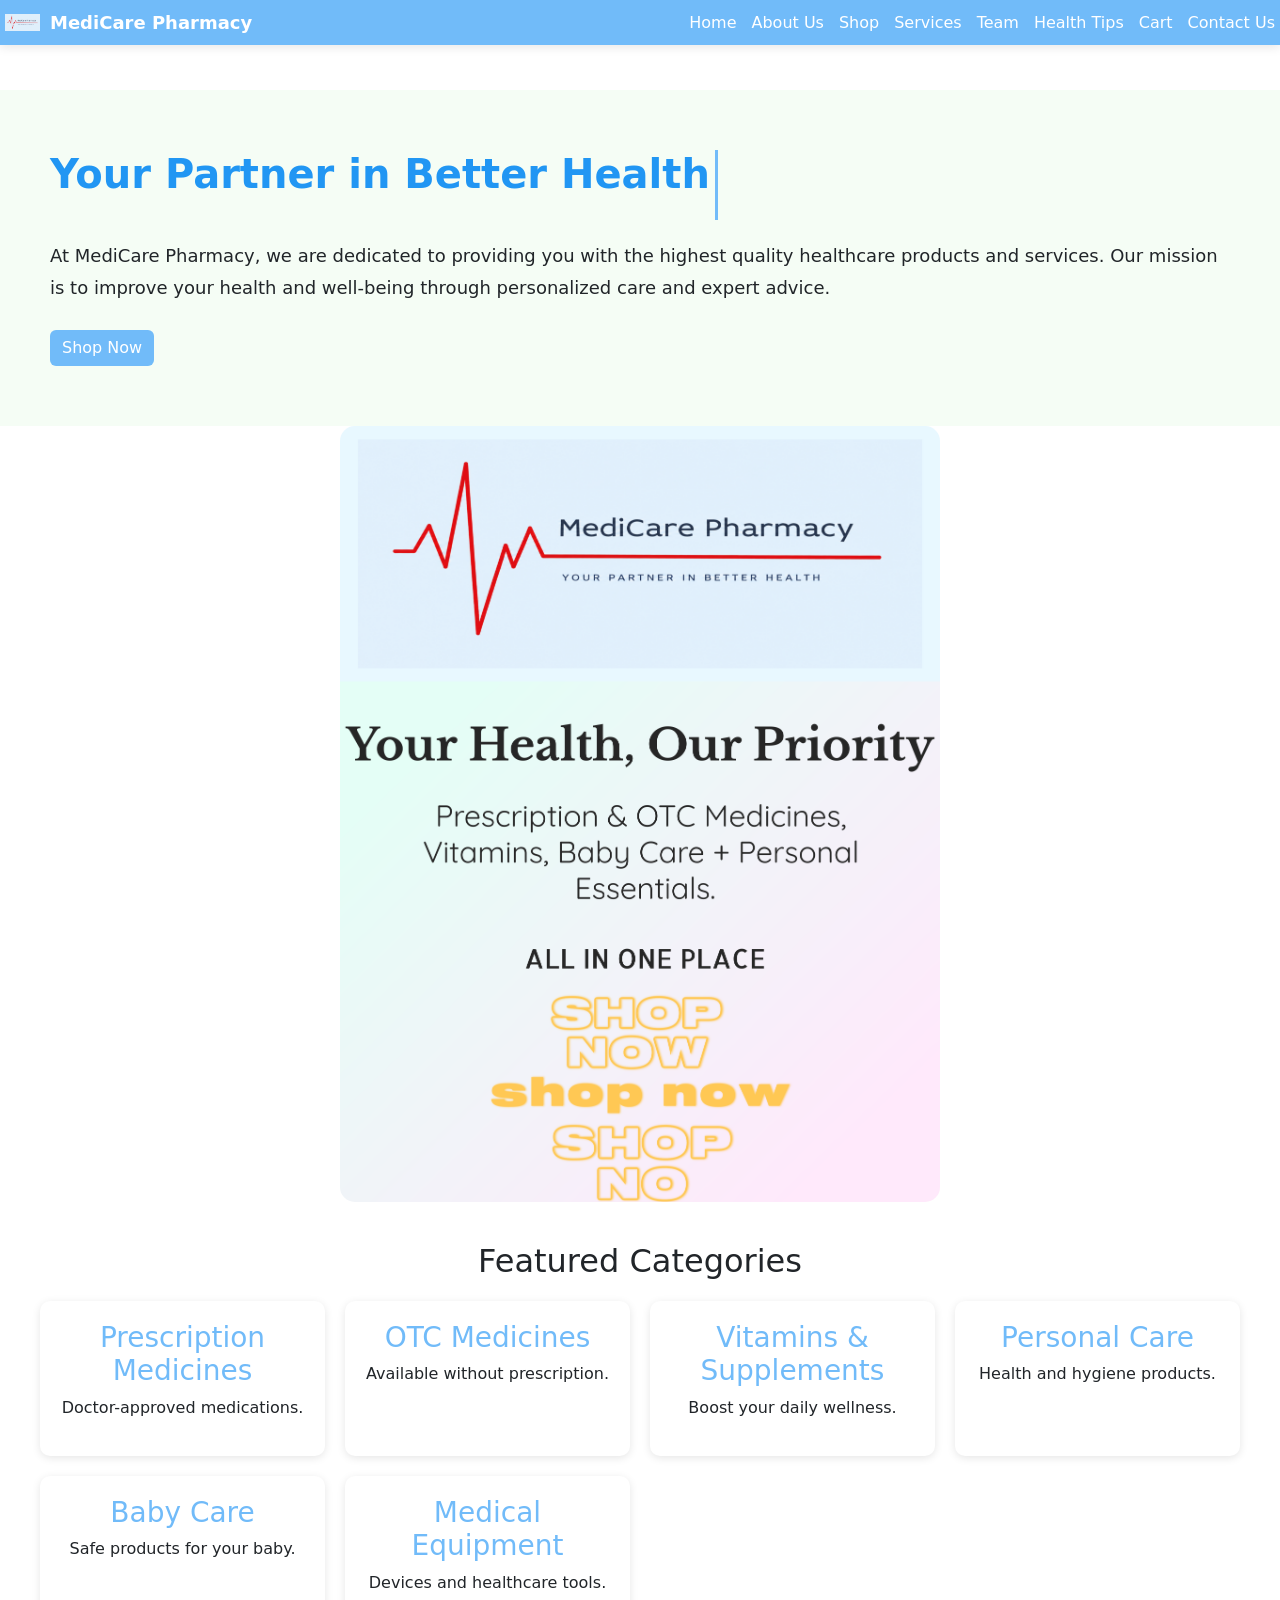
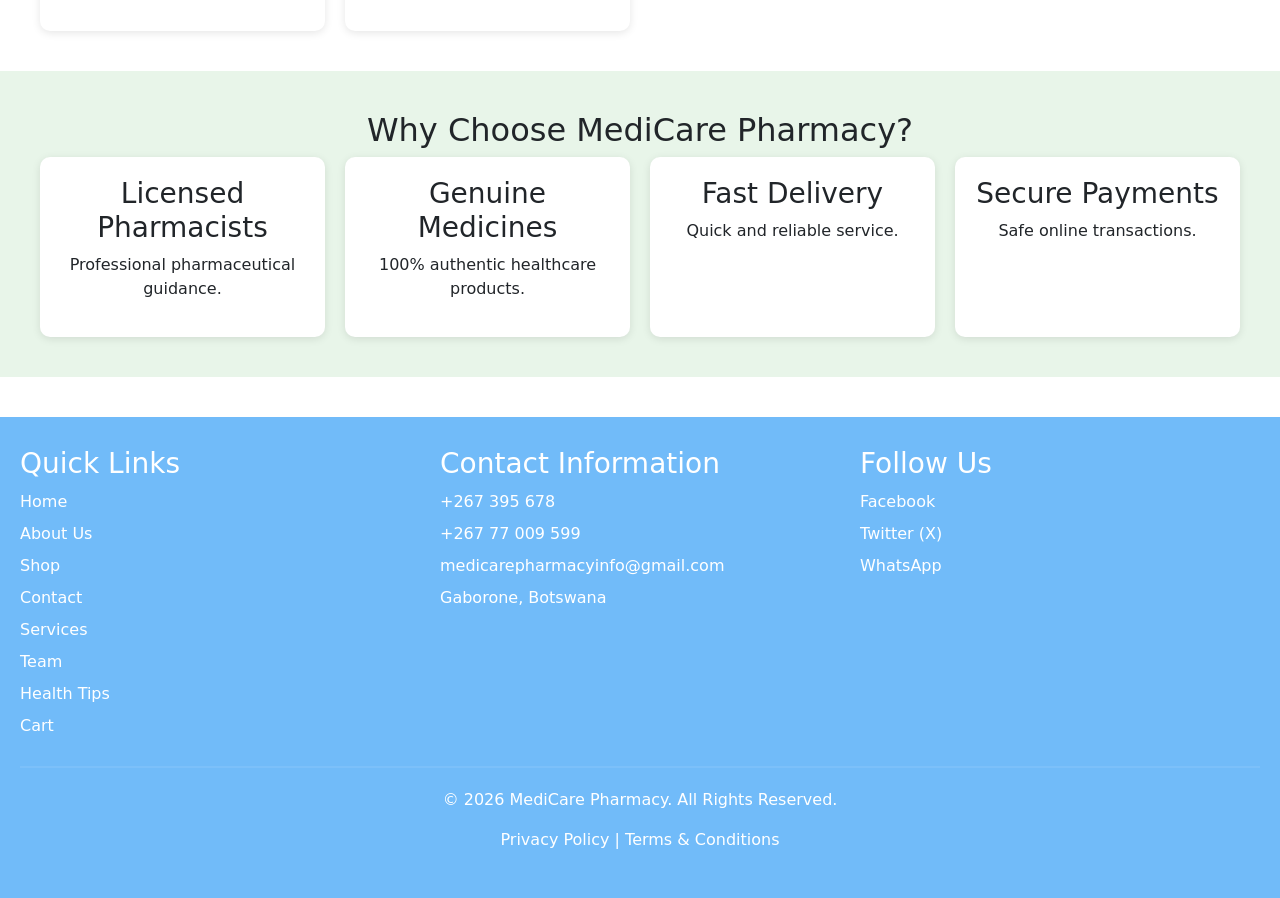
<file: index.html>
<!DOCTYPE html>
<html lang="en">
<head>
    <meta charset="UTF-8">
    <meta name="viewport" content="width=device-width, initial-scale=1.0">
    <title>MediCare Pharmacy</title>
    <link rel="stylesheet" href="stylesheet.css">
    <link href="https://cdn.jsdelivr.net/npm/bootstrap@5.3.3/dist/css/bootstrap.min.css" rel="stylesheet">
</head>
<body>
    
  <header>

    <nav class="navbar-custom">

        <div class="nav-logo">
            <img src="images/MediCare Pharmacy Logo.png" alt="MediCare Pharmacy Logo" class="nav-logo-img">

            <span>MediCare Pharmacy</span>
        </div>

        <ul class="nav-links">

            <li><a href="index.html">Home</a></li>

            <li><a href="about.html">About Us</a></li>

            <li><a href="shop.html">Shop</a></li>

            <li><a href="services.html">Services</a></li>

            <li><a href="team.html">Team</a></li>

            <li><a href="healthtips.html">Health Tips</a></li>

            <li><a href="cart.html">Cart</a></li>

            <li><a href="contact.html">Contact Us</a></li>

        </ul>

    </nav>

</header>
        <!-- HOME -->
         <section id="home">

         <div class="hero">

    
        <!--Left Column-->
        <div class="hero-text">

           <h2 id="typing-headline">Your Partner in Better Health</h2>
            <p>At MediCare Pharmacy, we are dedicated to providing you with the highest quality healthcare products and services. Our mission is to improve your health and well-being through personalized care and expert advice.</p>
           
            <a href="shop.html" class="btn btn-success">Shop Now</a>

        </div>

    </div>

    <!--Right Column-->
        <div class="hero-image">
            <img src="images/MediCare Pharmacy Banner.png" alt="MediCare Pharmacy Banner">
        </div>
    </div>
    </section>

    <!-- FEATURED CATEGORIES -->

<section class="categories-section">

    <h2>Featured Categories</h2>

    <div class="categories">

        <div class="category-card">
            <h3> Prescription Medicines</h3>
            <p>Doctor-approved medications.</p>
        </div>

        <div class="category-card">
            <h3> OTC Medicines</h3>
            <p>Available without prescription.</p>
        </div>

        <div class="category-card">
            <h3>Vitamins & Supplements</h3>
            <p>Boost your daily wellness.</p>
        </div>

        <div class="category-card">
            <h3>Personal Care</h3>
            <p>Health and hygiene products.</p>
        </div>

        <div class="category-card">
            <h3>Baby Care</h3>
            <p>Safe products for your baby.</p>
        </div>

        <div class="category-card">
            <h3>Medical Equipment</h3>
            <p>Devices and healthcare tools.</p>
        </div>

    </div>

</section>

<!-- WHY CHOOSE US -->

<section class="why-us">

    <h2>Why Choose MediCare Pharmacy?</h2>

    <div class="features">

        <div class="feature">
            <h3> Licensed Pharmacists</h3>
            <p>Professional pharmaceutical guidance.</p>
        </div>

        <div class="feature">
            <h3> Genuine Medicines</h3>
            <p>100% authentic healthcare products.</p>
        </div>

        <div class="feature">
            <h3>Fast Delivery</h3>
            <p>Quick and reliable service.</p>
        </div>

        <div class="feature">
            <h3>Secure Payments</h3>
            <p>Safe online transactions.</p>
        </div>

    </div>

</section>

<footer>

    <div class="footer-container">

        <div class="footer-section">
            <h3>Quick Links</h3>
            <p><a href="index.html">Home</a></p>
            <p><a href="about.html">About Us</a></p>
            <p><a href="shop.html">Shop</a></p>
            <p><a href="contact.html">Contact</a></p>
            <p><a href="services.html">Services</a></p>
            <p><a href="team.html">Team</a></p>
            <p><a href="healthtips.html">Health Tips</a></p>
            <p><a href="cart.html">Cart</a></p>

        </div>

        <div class="footer-section">
            <h3>Contact Information</h3>
            <p>+267 395 678</p>
            <p>+267 77 009 599</p>
            <p><a href="mailto:medicarepharmacyinfo@gmail.com">medicarepharmacyinfo@gmail.com</a></p>
            <p>Gaborone, Botswana</p>
        </div>

        <div class="footer-section">
            <h3>Follow Us</h3>

            <p>
                <a href="https://www.facebook.com" target="_blank">
                    Facebook
                </a>
            </p>

            <p>
                <a href="https://www.twitter.com" target="_blank">
                    Twitter (X)
                </a>
            </p>

            <p>
                <a href="https://wa.me/26777009599" target="_blank">
                    WhatsApp
                </a>
            </p>
        </div>

    </div>

    <hr>

    <div class="footer-bottom">
        <p>©️ 2026 MediCare Pharmacy. All Rights Reserved.</p>
        <p>Privacy Policy | Terms & Conditions</p>
    </div>

</footer>

<script src="script.js"></script>

<script src="https://cdn.jsdelivr.net/npm/bootstrap@5.3.3/dist/js/bootstrap.bundle.min.js"></script>

</body>
</html>
</file>
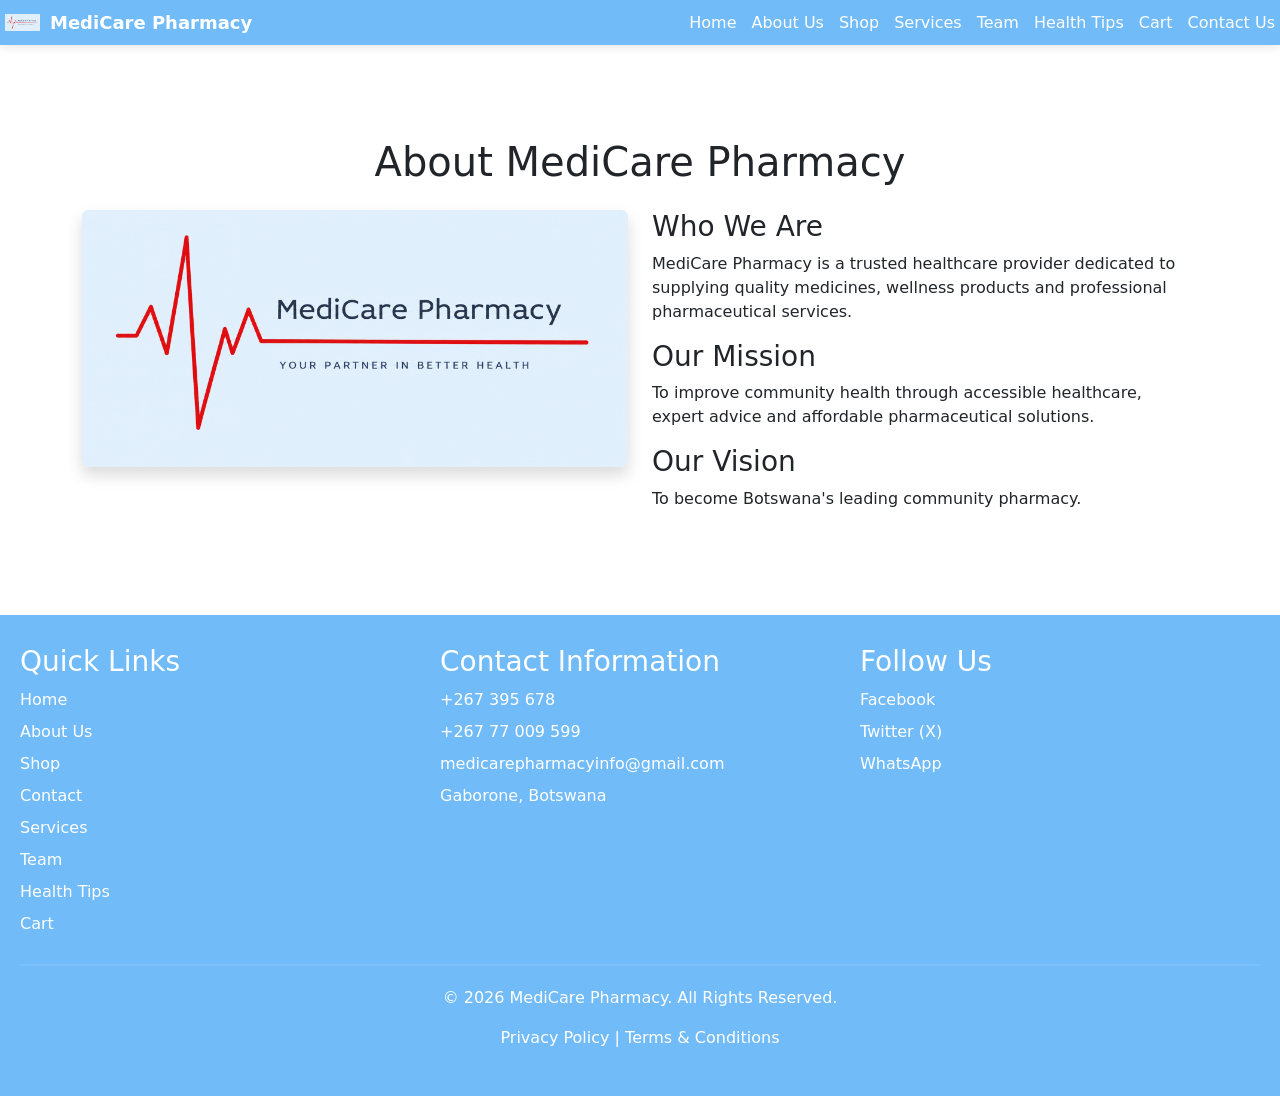
<file: about.html>
<!DOCTYPE html>
<html lang="en">
<head>
    <meta charset="UTF-8">
    <meta name="viewport" content="width=device-width, initial-scale=1.0">
    <title>About Us - MediCare Pharmacy</title>
    <link rel="stylesheet" href="stylesheet.css">
    <link href="https://cdn.jsdelivr.net/npm/bootstrap@5.3.3/dist/css/bootstrap.min.css" rel="stylesheet">
</head>
<body>

     <nav class="navbar-custom">

        <div class="nav-logo">
            <img src="images/MediCare Pharmacy Logo.png" alt="MediCare Pharmacy Logo" class="nav-logo-img">

            <span>MediCare Pharmacy</span>
        </div>

        <ul class="nav-links">

            <li><a href="index.html">Home</a></li>

            <li><a href="about.html">About Us</a></li>

            <li><a href="shop.html">Shop</a></li>

            <li><a href="services.html">Services</a></li>

            <li><a href="team.html">Team</a></li>

            <li><a href="healthtips.html">Health Tips</a></li>

            <li><a href="cart.html">Cart</a></li>

            <li><a href="contact.html">Contact Us</a></li>

        </ul>

    </nav>
    <section class="container py-5">

    <h1 class="text-center mb-4">About MediCare Pharmacy</h1>

    <div class="row">

        <div class="col-md-6">
            <img src="images/MediCare Pharmacy Logo.png" alt="MediCare Pharmacy Logo" class="img-fluid rounded shadow">
        </div>

        <div class="col-md-6">

            <h3>Who We Are</h3>

            <p>
                MediCare Pharmacy is a trusted healthcare provider dedicated
                to supplying quality medicines, wellness products and
                professional pharmaceutical services.
            </p>

            <h3>Our Mission</h3>

            <p>
                To improve community health through accessible healthcare,
                expert advice and affordable pharmaceutical solutions.
            </p>

            <h3>Our Vision</h3>

            <p>
                To become Botswana's leading community pharmacy.
            </p>

        </div>

    </div>

</section>

    <footer>

    <div class="footer-container">

        <div class="footer-section">
            <h3>Quick Links</h3>
            <p><a href="index.html">Home</a></p>
            <p><a href="about.html">About Us</a></p>
            <p><a href="shop.html">Shop</a></p>
            <p><a href="contact.html">Contact</a></p>
            <p><a href="services.html">Services</a></p>
            <p><a href="team.html">Team</a></p>
            <p><a href="healthtips.html">Health Tips</a></p>
            <p><a href="cart.html">Cart</a></p>

        </div>

        <div class="footer-section">
            <h3>Contact Information</h3>
            <p>+267 395 678</p>
            <p>+267 77 009 599</p>
            <p><a href="mailto:medicarepharmacyinfo@gmail.com">medicarepharmacyinfo@gmail.com</a></p>
            <p>Gaborone, Botswana</p>
        </div>

        <div class="footer-section">
            <h3>Follow Us</h3>

            <p>
                <a href="https://www.facebook.com" target="_blank">
                    Facebook
                </a>
            </p>

            <p>
                <a href="https://www.twitter.com" target="_blank">
                    Twitter (X)
                </a>
            </p>

            <p>
                <a href="https://wa.me/26777009599" target="_blank">
                    WhatsApp
                </a>
            </p>
        </div>

    </div>

    <hr>

    <div class="footer-bottom">
        <p>©️ 2026 MediCare Pharmacy. All Rights Reserved.</p>
        <p>Privacy Policy | Terms & Conditions</p>
    </div>

</footer>

<script src="script.js"></script>

<script src="https://cdn.jsdelivr.net/npm/bootstrap@5.3.3/dist/js/bootstrap.bundle.min.js"></script>

</body>
</html>
</file>
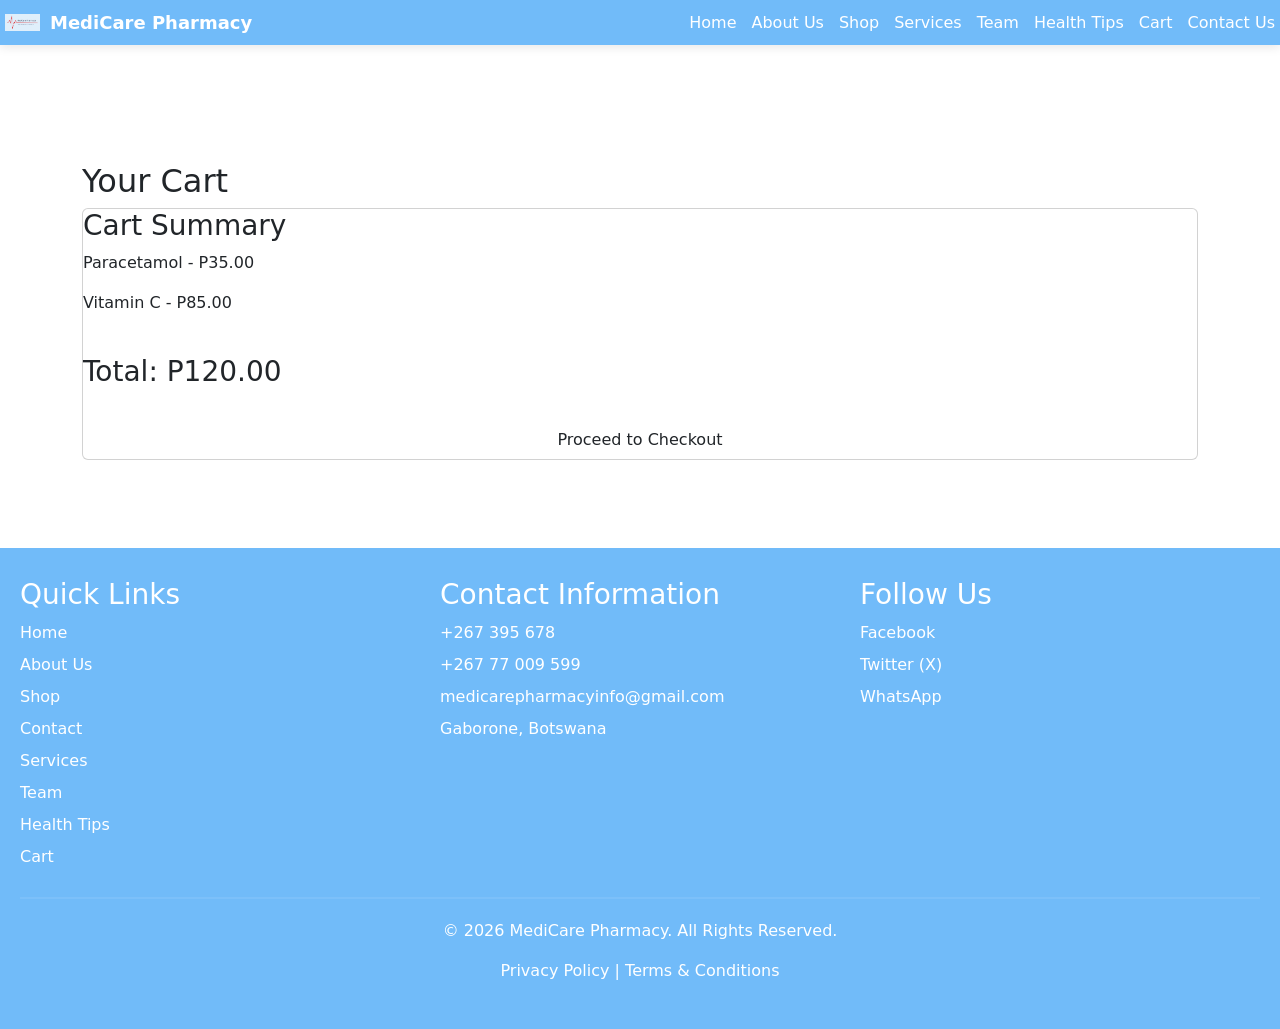
<file: cart.html>
<!DOCTYPE html>
<html lang="en">
<head>
    <meta charset="UTF-8">
    <meta name="viewport" content="width=device-width, initial-scale=1.0">
    <title>Shopping Cart</title>
    <link rel="stylesheet" href="stylesheet.css">
    <link href="https://cdn.jsdelivr.net/npm/bootstrap@5.3.3/dist/css/bootstrap.min.css" rel="stylesheet">
</head>
<body>

<header>

    <nav class="navbar-custom">

        <div class="nav-logo">
            <img src="images/MediCare Pharmacy Logo.png" alt="MediCare Pharmacy Logo" class="nav-logo-img">

            <span>MediCare Pharmacy</span>
        </div>

        <ul class="nav-links">

            <li><a href="index.html">Home</a></li>

            <li><a href="about.html">About Us</a></li>

            <li><a href="shop.html">Shop</a></li>

            <li><a href="services.html">Services</a></li>

            <li><a href="team.html">Team</a></li>

            <li><a href="healthtips.html">Health Tips</a></li>

            <li><a href="cart.html">Cart</a></li>

            <li><a href="contact.html">Contact Us</a></li>

        </ul>

    </nav>

</header>

    <section class="container py-5">
        <br>
  <h2 class="title">Your Cart</h2>

  <div class="card">
    <h3>Cart Summary</h3>
    <p>Paracetamol - P35.00</p>
    <p>Vitamin C - P85.00</p>
    <br>
    <h3>Total: P120.00</h3>
    <br>
    <a href="contact.html" class="btn">Proceed to Checkout</a>
  </div>
</section>

<footer>
    <div class="footer-container">

        <div class="footer-section">
            <h3>Quick Links</h3>
            <p><a href="index.html">Home</a></p>
            <p><a href="about.html">About Us</a></p>
            <p><a href="shop.html">Shop</a></p>
            <p><a href="contact.html">Contact</a></p>
            <p><a href="services.html">Services</a></p>
            <p><a href="team.html">Team</a></p>
            <p><a href="healthtips.html">Health Tips</a></p>
            <p><a href="cart.html">Cart</a></p>

        </div>

        <div class="footer-section">
            <h3>Contact Information</h3>
            <p>+267 395 678</p>
            <p>+267 77 009 599</p>
            <p><a href="mailto:medicarepharmacyinfo@gmail.com">medicarepharmacyinfo@gmail.com</a></p>
            <p>Gaborone, Botswana</p>
        </div>

        <div class="footer-section">
            <h3>Follow Us</h3>

            <p>
                <a href="https://www.facebook.com" target="_blank">
                    Facebook
                </a>
            </p>

            <p>
                <a href="https://www.twitter.com" target="_blank">
                    Twitter (X)
                </a>
            </p>

            <p>
                <a href="https://wa.me/26777009599" target="_blank">
                    WhatsApp
                </a>
            </p>
        </div>

    </div>

    <hr>

    <div class="footer-bottom">
        <p>©️ 2026 MediCare Pharmacy. All Rights Reserved.</p>
        <p>Privacy Policy | Terms & Conditions</p>
    </div>

</footer>

<script src="script.js"></script>

<script src="https://cdn.jsdelivr.net/npm/bootstrap@5.3.3/dist/js/bootstrap.bundle.min.js"></script>

    
</body>
</html>
</file>
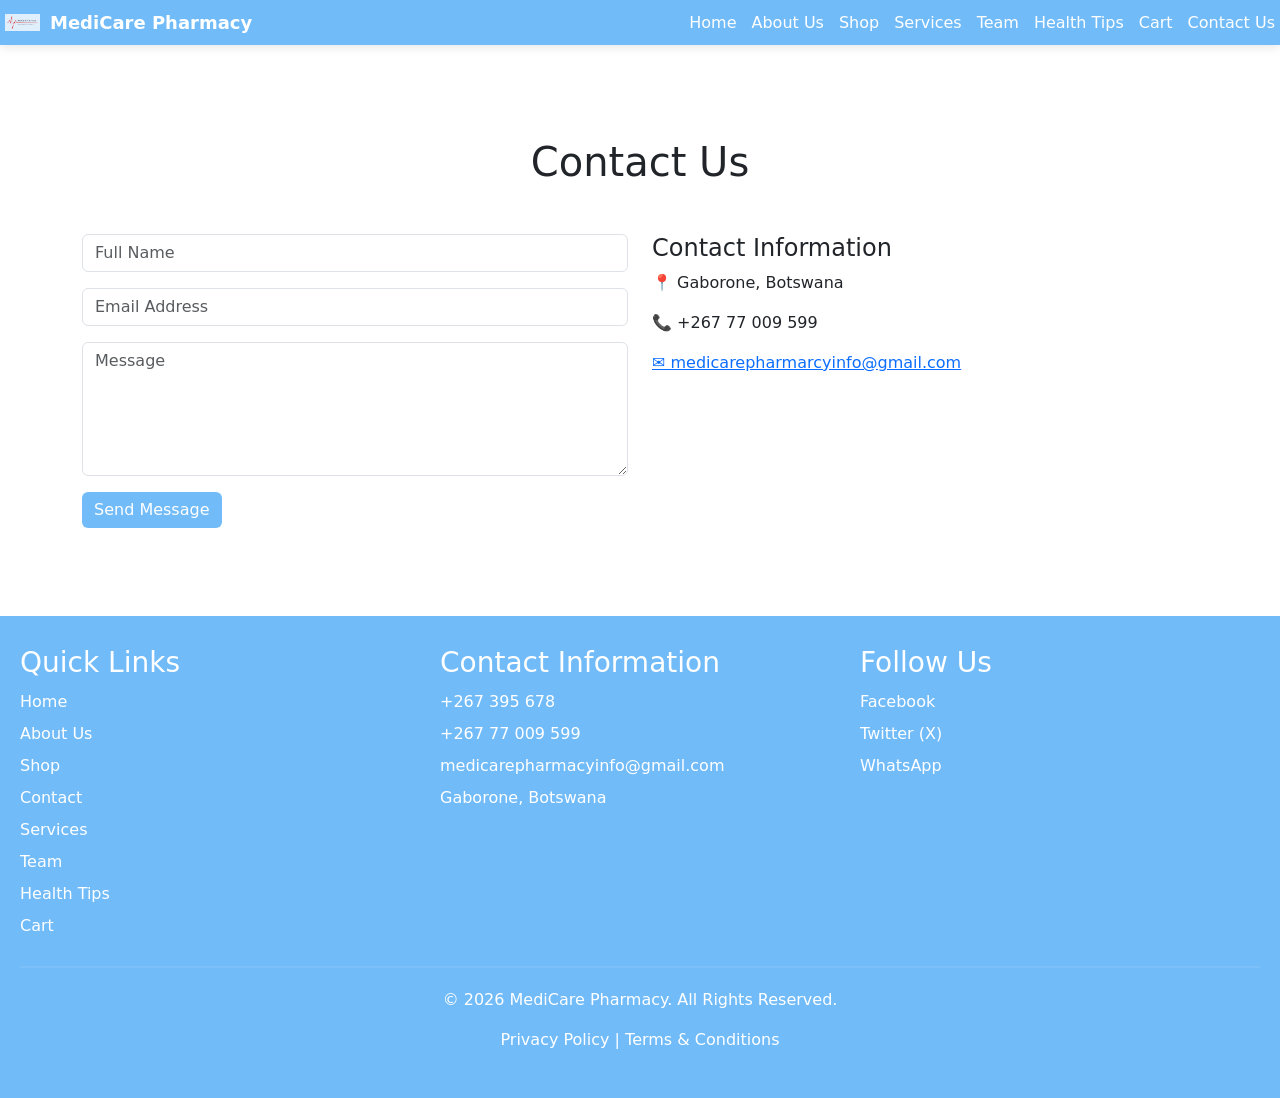
<file: contact.html>
<!DOCTYPE html>
<html lang="en">
<head>
    <meta charset="UTF-8">
    <meta name="viewport" content="width=device-width, initial-scale=1.0">
    <title>Contact Us - MediCare Pharmacy</title>
    <link rel="stylesheet" href="stylesheet.css">
    <link href="https://cdn.jsdelivr.net/npm/bootstrap@5.3.3/dist/css/bootstrap.min.css" rel="stylesheet">
</head>
<body>

    <header>

    <nav class="navbar-custom">

        <div class="nav-logo">
            <img src="images/MediCare Pharmacy Logo.png" alt="MediCare Pharmacy Logo" class="nav-logo-img">

            <span>MediCare Pharmacy</span>
        </div>

        <ul class="nav-links">

            <li><a href="index.html">Home</a></li>

            <li><a href="about.html">About Us</a></li>

            <li><a href="shop.html">Shop</a></li>

            <li><a href="services.html">Services</a></li>

            <li><a href="team.html">Team</a></li>

            <li><a href="healthtips.html">Health Tips</a></li>

            <li><a href="cart.html">Cart</a></li>

            <li><a href="contact.html">Contact Us</a></li>

        </ul>

    </nav>

</header>

    <section class="container py-5">

<h1 class="text-center mb-5">
Contact Us
</h1>

<div class="row">

<div class="col-md-6">

<form id="contactForm">

<input type="text"
       class="form-control mb-3"
       placeholder="Full Name"
       required>

<input type="email"
       class="form-control mb-3"
       placeholder="Email Address"
       required>

<textarea class="form-control mb-3"
          rows="5"
          placeholder="Message"></textarea>

<button class="btn btn-success">
Send Message
</button>

</form>

</div>

<div class="col-md-6">

<h4>Contact Information</h4>

<p>📍 Gaborone, Botswana</p>

<p>📞 +267 77 009 599</p>

<p><a href="mailto:medicarepharmacyinfo@gmail.com">✉ medicarepharmarcyinfo@gmail.com</a></p>

</div>

</div>

</section>

    <footer>

    <div class="footer-container">

        <div class="footer-section">
            <h3>Quick Links</h3>
            <p><a href="home.html">Home</a></p>
            <p><a href="about.html">About Us</a></p>
            <p><a href="shop.html">Shop</a></p>
            <p><a href="contact.html">Contact</a></p>
            <p><a href="services.html">Services</a></p>
            <p><a href="team.html">Team</a></p>
            <p><a href="healthtips.html">Health Tips</a></p>
            <p><a href="cart.html">Cart</a></p>

        </div>

        <div class="footer-section">
            <h3>Contact Information</h3>
            <p>+267 395 678</p>
            <p>+267 77 009 599</p>
            <p><a href="mailto:medicarepharmacyinfo@gmail.com">medicarepharmacyinfo@gmail.com</a></p>
            <p>Gaborone, Botswana</p>
        </div>

        <div class="footer-section">
            <h3>Follow Us</h3>

            <p>
                <a href="https://www.facebook.com" target="_blank">
                    Facebook
                </a>
            </p>

            <p>
                <a href="https://www.twitter.com" target="_blank">
                    Twitter (X)
                </a>
            </p>

            <p>
                <a href="https://wa.me/26777009599" target="_blank">
                    WhatsApp
                </a>
            </p>
        </div>

    </div>

    <hr>

    <div class="footer-bottom">
        <p>©️ 2026 MediCare Pharmacy. All Rights Reserved.</p>
        <p>Privacy Policy | Terms & Conditions</p>
    </div>

</footer>

<script src="script.js"></script>

<script src="https://cdn.jsdelivr.net/npm/bootstrap@5.3.3/dist/js/bootstrap.bundle.min.js"></script>

</body>
</html>
</file>
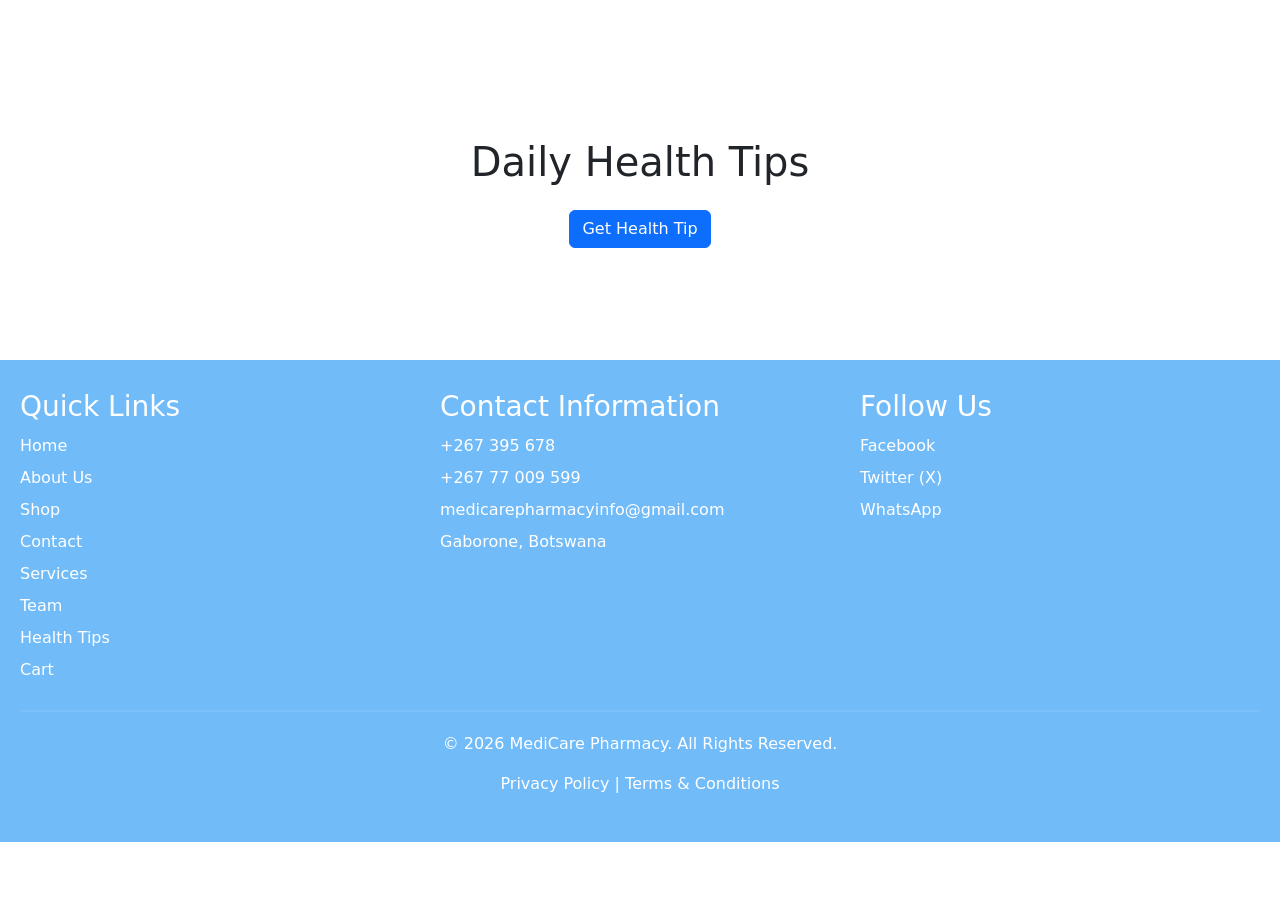
<file: healthtips.html>
<!DOCTYPE html>
<html lang="en">
<head>
    <meta charset="UTF-8">
    <meta name="viewport" content="width=device-width, initial-scale=1.0">
    <title>Health Tips - MediCare Pharmacy</title>
    <link rel="stylesheet" href="stylesheet.css">
    <link href="https://cdn.jsdelivr.net/npm/bootstrap@5.3.3/dist/css/bootstrap.min.css" rel="stylesheet">
</head>
<body>

    <section class="container py-5">

<h1 class="text-center">
Daily Health Tips
</h1>

<div class="text-center mt-4">

<button id="tipBtn"
        class="btn btn-primary">

Get Health Tip

</button>

<p id="tipText"
   class="mt-4 fs-4"></p>

</div>

</section>
   <footer>

    <div class="footer-container">

        <div class="footer-section">
            <h3>Quick Links</h3>
            <p><a href="index.html">Home</a></p>
            <p><a href="about.html">About Us</a></p>
            <p><a href="shop.html">Shop</a></p>
            <p><a href="contact.html">Contact</a></p>
            <p><a href="services.html">Services</a></p>
            <p><a href="team.html">Team</a></p>
            <p><a href="healthtips.html">Health Tips</a></p>
            <p><a href="cart.html">Cart</a></p>

        </div>

        <div class="footer-section">
            <h3>Contact Information</h3>
            <p>+267 395 678</p>
            <p>+267 77 009 599</p>
            <p><a href="mailto:medicarepharmacyinfo@gmail.com">medicarepharmacyinfo@gmail.com</a></p>
            <p>Gaborone, Botswana</p>
        </div>

        <div class="footer-section">
            <h3>Follow Us</h3>

            <p>
                <a href="https://www.facebook.com" target="_blank">
                    Facebook
                </a>
            </p>

            <p>
                <a href="https://www.twitter.com" target="_blank">
                    Twitter (X)
                </a>
            </p>

            <p>
                <a href="https://wa.me/26777009599" target="_blank">
                    WhatsApp
                </a>
            </p>
        </div>

    </div>

    <hr>

    <div class="footer-bottom">
        <p>©️ 2026 MediCare Pharmacy. All Rights Reserved.</p>
        <p>Privacy Policy | Terms & Conditions</p>
    </div>

</footer>

<script src="script.js"></script>

<script src="https://cdn.jsdelivr.net/npm/bootstrap@5.3.3/dist/js/bootstrap.bundle.min.js"></script> 
</body>
</html>
</file>
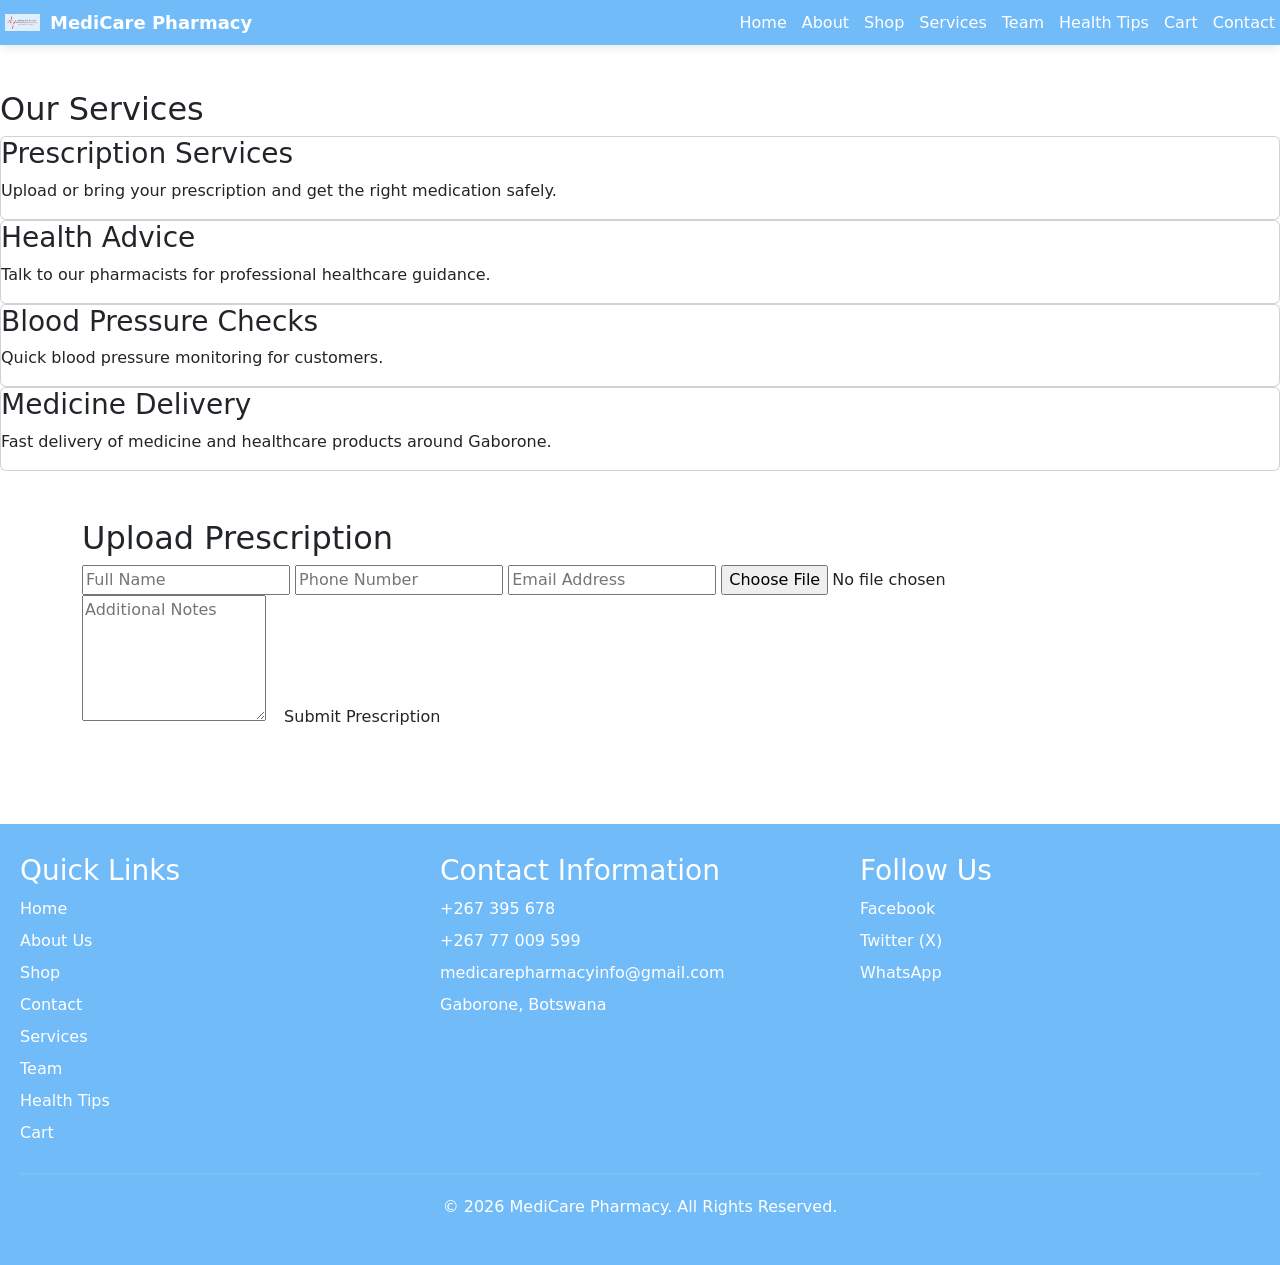
<file: services.html>
<!DOCTYPE html>
<html lang="en">
<head>
    <meta charset="UTF-8">
    <meta name="viewport" content="width=device-width, initial-scale=1.0">
    <title>Services - MediCare Pharmacy</title>
    <link rel="stylesheet" href="stylesheet.css">
    <link href="https://cdn.jsdelivr.net/npm/bootstrap@5.3.3/dist/css/bootstrap.min.css" rel="stylesheet">
</head>
<body>
    <nav class="navbar-custom">
        <div class="nav-logo">
            <img src="images/MediCare Pharmacy Logo.png" alt="MediCare Pharmacy Logo" class="nav-logo-img">
            <span>MediCare Pharmacy</span>
        </div>
        <ul class="nav-links">
            <li><a href="index.html">Home</a></li>
            <li><a href="about.html">About</a></li>
            <li><a href="shop.html">Shop</a></li>
            <li><a href="services.html">Services</a></li>
            <li><a href="team.html">Team</a></li>
            <li><a href="tips.html">Health Tips</a></li>
            <li><a href="cart.html">Cart</a></li>
            <li><a href="contact.html">Contact</a></li>
  </ul>
</nav>

<section>
  <h2 class="title">Our Services</h2>
  <div class="cards">
    <div class="card">
      <h3>Prescription Services</h3>
      <p>Upload or bring your prescription and get the right medication safely.</p>
    </div>

    <div class="card">
      <h3>Health Advice</h3>
      <p>Talk to our pharmacists for professional healthcare guidance.</p>
    </div>

    <div class="card">
      <h3>Blood Pressure Checks</h3>
      <p>Quick blood pressure monitoring for customers.</p>
    </div>

    <div class="card">
      <h3>Medicine Delivery</h3>
      <p>Fast delivery of medicine and healthcare products around Gaborone.</p>
    </div>
  </div>

 <section class="upload-section container py-5">

    <h2 class="title">Upload Prescription</h2>

    <form class="prescription-form">

        <input type="text"
               placeholder="Full Name"
               required>

        <input type="tel"
               placeholder="Phone Number"
               required>

        <input type="email"
               placeholder="Email Address"
               required>

        <input type="file"
               accept=".jpg,.jpeg,.png,.pdf"
               required>

        <textarea rows="5"
                  placeholder="Additional Notes"></textarea>

        <button type="submit" class="btn">
            Submit Prescription
        </button>

    </form>

</section>

<footer>

    <div class="footer-container">

        <div class="footer-section">
            <h3>Quick Links</h3>
            <p><a href="index.html">Home</a></p>
            <p><a href="about.html">About Us</a></p>
            <p><a href="shop.html">Shop</a></p>
            <p><a href="contact.html">Contact</a></p>
            <p><a href="services.html">Services</a></p>
            <p><a href="team.html">Team</a></p>
            <p><a href="healthtips.html">Health Tips</a></p>
            <p><a href="cart.html">Cart</a></p>

        </div>

        <div class="footer-section">
            <h3>Contact Information</h3>
            <p>+267 395 678</p>
            <p>+267 77 009 599</p>
            <p><a href="mailto:medicarepharmacyinfo@gmail.com">medicarepharmacyinfo@gmail.com</a></p>
            <p>Gaborone, Botswana</p>
        </div>

        <div class="footer-section">
            <h3>Follow Us</h3>

            <p>
                <a href="https://www.facebook.com" target="_blank">
                    Facebook
                </a>
            </p>

            <p>
                <a href="https://www.twitter.com" target="_blank">
                    Twitter (X)
                </a>
            </p>

            <p>
                <a href="https://wa.me/26777009599" target="_blank">
                    WhatsApp
                </a>
            </p>
        </div>

    </div>

    <hr>
 <div class="footer-bottom">
  <p>© 2026 MediCare Pharmacy. All Rights Reserved.</p>
</footer>
<script src="script.js"></script>

<script src="https://cdn.jsdelivr.net/npm/bootstrap@5.3.3/dist/js/bootstrap.bundle.min.js"></script>

</body>
</html>
</file>
<file: stylesheet.css>
/* NAVIGATION BAR */

.navbar-custom{
    background-color:#71bbf9;
    display:flex;
    justify-content:space-between;
    align-items:center;
    padding: 5px;px 25px;
    box-shadow:0 2px 10px rgba(0,0,0,0.1);
    
    position:fixed;
    top:0;
    left:0;
    width:100%; 
    z-index:1000;
}

.nav-logo{
    display:flex;
    align-items:center;
    gap:10px;
}

.nav-logo-img{
    width:35px;
    height:35px;
    object-fit:contain;
}

.nav-logo span{
    color:white;
    font-size:18px;
    font-weight:bold;
}

.nav-links{
    display:flex;
    list-style:none;
    gap:15px;
    margin:0;
    padding:0;
}

.nav-links a{
    color:white;
    text-decoration:none;
    font-weight:500;
    transition:0.3s;
}

.nav-links a:hover{
    color:#c8f7c5;
}

/* MOBILE RESPONSIVE */

@media(max-width:768px){

    .navbar-custom{
        flex-direction:column;
        padding:15px;
    }

    .nav-links{
        flex-wrap:wrap;
        justify-content:center;
        margin-top:15px;
        gap:15px;
    }

}
/* HERO SECTION */

.hero{
    display:flex;
    justify-content:space-between;
    align-items:center;
    flex-wrap:wrap;
    padding:40px;
    background:#f5fdf5;
}

.hero-text{
    flex:1;
    min-width:300px;
}

.hero-text h2{
    font-size:40px;
    color:#71bbf9;
}

.hero-text p{
    font-size:18px;
    margin-bottom:20px;
}

.hero-image{
    flex:1;
    text-align:center;
}

.hero-image img{
    width:90%;
    max-width:500px;
    border-radius:15px;
}

.logo{
    width:120px;
    margin-bottom:15px;
}

button{
    background:#2196f3;
    color:white;
    border:none;
    padding:12px 20px;
    border-radius:5px;
    cursor:pointer;
    margin-right:10px;
}

.btn-blue{
    background:#5aabce;
}

/* CATEGORIES */

.categories-section{
    padding:40px;
    text-align:center;
}

.categories{
    display:grid;
    grid-template-columns:repeat(auto-fit,minmax(250px,1fr));
    gap:20px;
    margin-top:20px;
}

.category-card{
    background:white;
    border-radius:10px;
    padding:20px;
    box-shadow:0 2px 8px rgba(0,0,0,0.1);
    transition:0.3s;
}

.category-card:hover{
    transform:translateY(-5px);
}

.category-card h3{
    color:#71bbf9;
}

/* WHY CHOOSE US */

.why-us{
    background:#e8f5e9;
    padding:40px;
    text-align:center;
}

.features{
    display:grid;
    grid-template-columns:repeat(auto-fit,minmax(250px,1fr));
    gap:20px;
}

.feature{
    background:white;
    padding:20px;
    border-radius:10px;
    box-shadow:0 2px 8px rgba(0,0,0,0.1);
}
footer{
    background:#71bbf9;
    color:white;
    padding:30px 20px;
    margin-top:40px;
}

.footer-container{
    display:grid;
    grid-template-columns:repeat(auto-fit,minmax(220px,1fr));
    gap:20px;
}

.footer-section h3{
    margin-bottom:10px;
}

.footer-section p{
    margin:8px 0;
}

.footer-section a{
    color:white;
    text-decoration:none;
}

.footer-section a:hover{
    text-decoration:underline;
}

.footer-bottom{
    text-align:center;
    margin-top:20px;
}

footer hr{
    border:1px solid rgba(255,255,255,0.3);
    margin:20px 0;
}
#typing-headline{
    min-height:70px;
    color:#2196f3;
    font-size:40px;
    font-weight:bold;
    border-right:3px solid #71bbf9;
    display:inline-block;
    padding-right:5px;
    animation:blink 0.75s step-end infinite;
}

@keyframes blink{

    from,
    to{
        border-color:transparent;
    }

    50%{
        border-color:#71bbf9;
    }

}
body{
    padding-top:90px;
}
.hero{
    display:flex;
    align-items:center;
    justify-content:space-between;
    gap:50px;
    padding:60px 50px;
    background:#f5fdf5;
}

/* Left Column */
.hero-image{
    flex:1;
}

.hero-image img{
    width:100%;
    max-width:600px;
    border-radius:15px;
}

/* Right Column */
.hero-text{
    flex:1;
}

.hero-text h2{
    font-size:45px;
    color:#2196f3;
    margin-bottom:20px;
}

.hero-text p{
    font-size:18px;
    line-height:1.8;
    margin-bottom:25px;
}
@media (max-width:768px){

    .hero{
        flex-direction:column;
        text-align:center;
    }

    .hero-image{
        order:1;
    }

    .hero-text{
        order:2;
    }

    .hero-text h2{
        font-size:32px;
    }
}
/* ABOUT PAGE */

.about-section{
    padding:60px 40px;
}

.about-section img{
    width:100%;
    border-radius:15px;
    box-shadow:0 4px 12px rgba(0,0,0,0.1);
}

.about-section h1{
    color:#71bbf9;
    margin-bottom:30px;
}

.about-section h3{
    color:#2196f3;
    margin-top:20px;
}

.about-section p{
    font-size:18px;
    line-height:1.8;
    margin-bottom:20px;
}
/* SHOP PAGE */

.shop-section{
    padding:60px 40px;
}

.shop-section h1{
    color:#71bbf9;
    margin-bottom:30px;
}

.card{
    border:none;
    transition:0.3s;
}

.card:hover{
    transform:translateY(-5px);
}

.card img{
    height:250px;
    object-fit:cover;
}

.card-body{
    text-align:center;
}
/* SERVICES PAGE */

.services-section{
    padding:60px 40px;
}

.services-section h1{
    color:#71bbf9;
    margin-bottom:40px;
}

.services-section .card{
    padding:20px;
    height:100%;
    text-align:center;
}

.services-section .card h4{
    color:#2196f3;
}
/* TEAM PAGE */

.team-section{
    padding:60px 40px;
}

.team-section h1{
    color:#71bbf9;
    margin-bottom:40px;
}

.team-section .card{
    text-align:center;
}

.team-section .card img{
    height:300px;
    object-fit:cover;
}

.team-section .card:hover{
    transform:scale(1.03);
}
/* CART PAGE */

.cart-section{
    padding:60px 40px;
}

.cart-section h1{
    color:#71bbf9;
    margin-bottom:30px;
}

.table{
    background:white;
    box-shadow:0 2px 10px rgba(0,0,0,0.1);
}
.page-banner{
    background:#eaf7ff;
    padding:80px 20px;
    text-align:center;
}

.page-banner h1{
    color:#2196f3;
    font-size:42px;
    font-weight:bold;
}

.page-banner p{
    font-size:18px;
    color:#555;
}
.btn-success{
    background:#71bbf9 !important;
    border:none !important;
}

.btn-success:hover{
    background:#5aa7e8 !important;
}
body{
    animation:fadeIn 1s ease-in-out;
}

@keyframes fadeIn{

    from{
        opacity:0;
    }

    to{
        opacity:1;
    }
}
/* SERVICES PAGE */

.services-section{
    padding:60px 20px;
    background:#f5fdf5;
    min-height:70vh;
}

.services-title{
    text-align:center;
    color:#71bbf9;
    font-size:40px;
    font-weight:bold;
    margin-bottom:15px;
}

.services-subtitle{
    text-align:center;
    color:#555;
    margin-bottom:40px;
    font-size:18px;
}

.service-card{
    background:white;
    padding:30px;
    border-radius:15px;
    text-align:center;
    box-shadow:0 4px 12px rgba(0,0,0,0.1);
    transition:0.3s;
    height:100%;
}

.service-card:hover{
    transform:translateY(-8px);
}

.service-card h3{
    color:#2196f3;
    margin-bottom:15px;
    font-size:24px;
}

.service-card p{
    color:#555;
    line-height:1.6;
}

.service-icon{
    font-size:50px;
    margin-bottom:20px;
}

/* Responsive */

@media(max-width:768px){

    .services-title{
        font-size:30px;
    }

    .services-subtitle{
        font-size:16px;
    }

}
</file>
